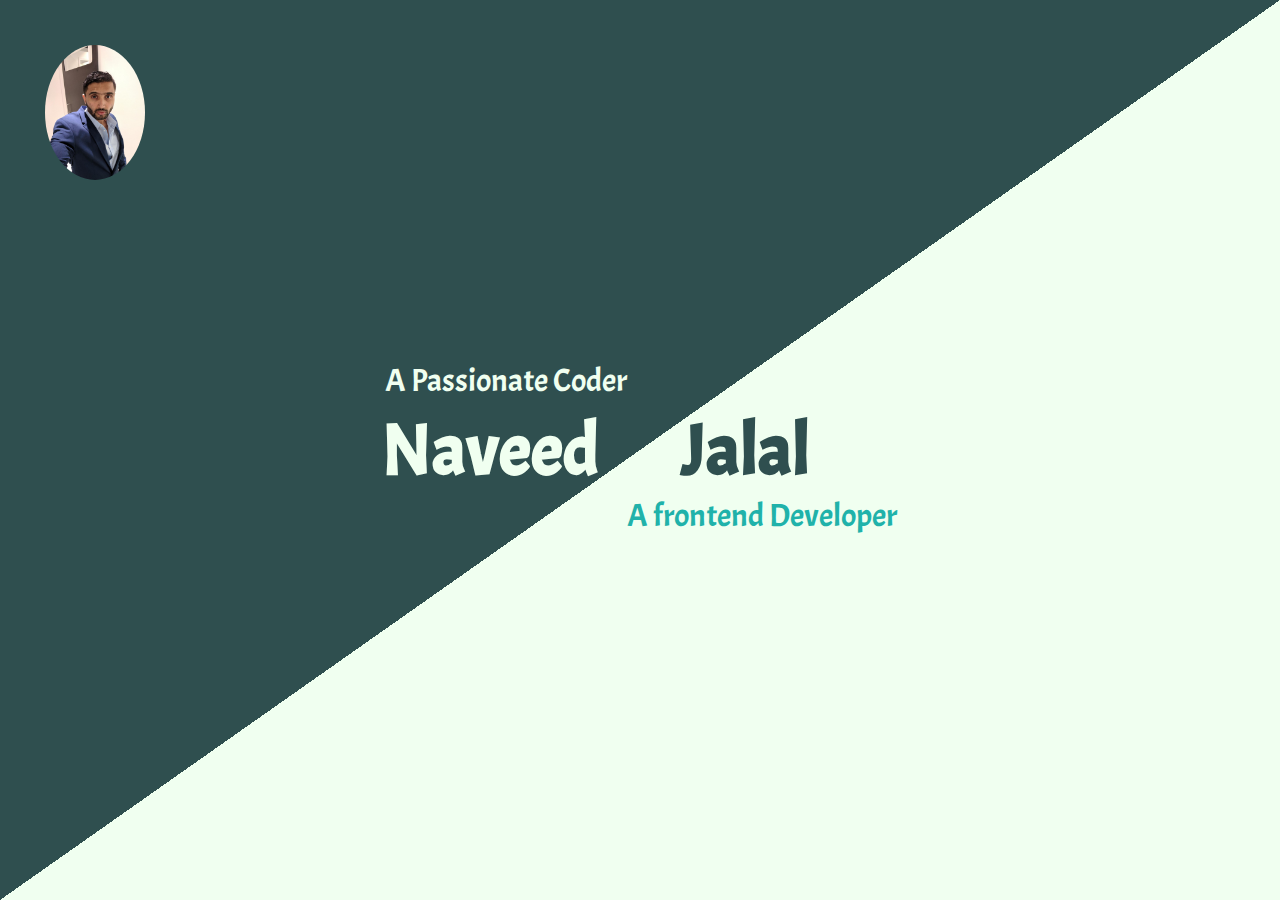
<file: Website/index.html>
<!DOCTYPE html>
<html lang="en">
<head>
    <meta charset="UTF-8">
    <meta name="viewport" content="width=device-width, initial-scale=1.0">
    <title>Jalal Naveed</title>

    <!-- Google fonts -->
    <link href="https://fonts.googleapis.com/css2?family=Acme&display=swap" rel="stylesheet">
    
    <!-- Style Sheet-->
    <link rel="stylesheet" href="./assets/scss/style.css">
</head>
<body>
    <div class="page_wrapper">
        <header>
         
            <img src="./assets/images/logo.png" alt="JN" class="logo">
            <div class="sub-title-top">A Passionate Coder</div>
           
            <div class="title">
               
                <div class="left">Naveed</div>
                <div class="right">Jalal</div>
                
                <!-- <h1>Jalal Naveed</h1> -->
            </div>
       
            <div class="sub-title-bottom">A frontend Developer</div>
        </header>
    </div>
</body>
</html>
</file>
<file: Website/assets/scss/style.css>
body {
  font-family: 'Acme', sans-serif;
  margin: 0;
  padding: 0;
}

.page_wrapper header {
  widows: 100vw;
  height: 100vh;
  background: darkslategray;
  background: -webkit-gradient(linear, right bottom, left top, color-stop(50%, honeydew), color-stop(50%, darkslategray));
  background: linear-gradient(to top left, honeydew 50%, darkslategray 50%);
}

.page_wrapper header .logo {
  border-radius: 100%;
  margin: 45px;
  width: 100px;
}

.page_wrapper header .title {
  position: absolute;
  left: 50%;
  top: 50%;
  -webkit-transform: translate(-50%, -50%);
          transform: translate(-50%, -50%);
  color: honeydew;
  font-size: 72px;
  font-weight: 900;
}

.page_wrapper header .title .left {
  -webkit-transform: translate(-69%, 50%);
          transform: translate(-69%, 50%);
}

.page_wrapper header .title .right {
  color: darkslategray;
  -webkit-transform: translate(69%, -50%);
          transform: translate(69%, -50%);
}

.page_wrapper header [class*="sub-title"] {
  color: honeydew;
  font-size: 32px;
  font-weight: 100;
}

.page_wrapper header .sub-title-top {
  position: absolute;
  left: 49%;
  top: 40%;
  -webkit-transform: translateX(-100%);
          transform: translateX(-100%);
  color: honeydew;
  font-size: 32px;
  font-weight: 100;
}

.page_wrapper header .sub-title-bottom {
  position: absolute;
  left: 49%;
  top: 55%;
  color: lightseagreen;
  font-size: 32px;
  font-weight: 100;
}
/*# sourceMappingURL=style.css.map */
</file>
